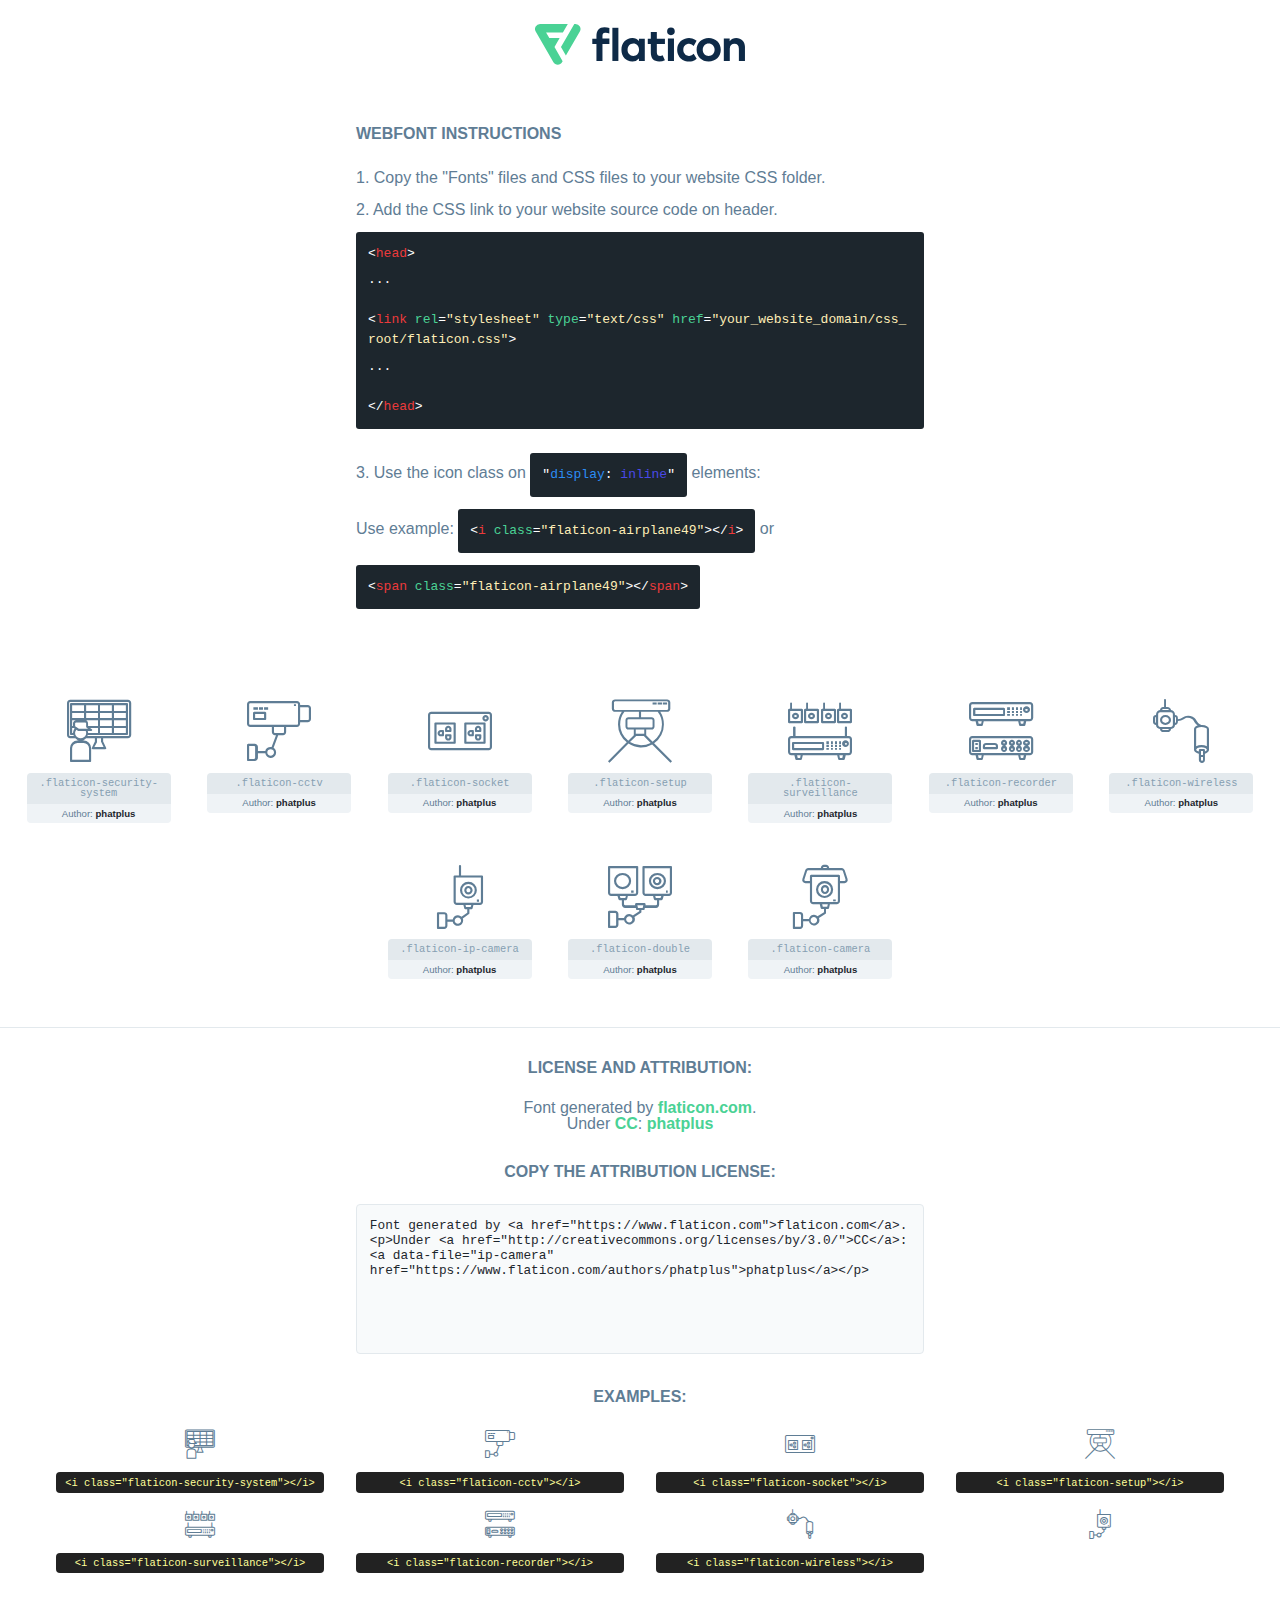
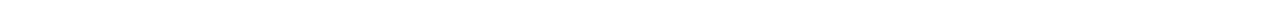
<file: flaticon.html>
<!DOCTYPE html>
<html lang="en">
<head>
    <title>Flaticon Webfont</title>
    <link rel="stylesheet" type="text/css" href="flaticon.css"/>
    <meta charset="UTF-8">
    <style>
        html, body, div, span, applet, object, iframe,
        h1, h2, h3, h4, h5, h6, p, blockquote, pre,
        a, abbr, acronym, address, big, cite, code,
        del, dfn, em, img, ins, kbd, q, s, samp,
        small, strike, strong, sub, sup, tt, var,
        b, u, i, center,
        dl, dt, dd, ol, ul, li,
        fieldset, form, label, legend,
        table, caption, tbody, tfoot, thead, tr, th, td,
        article, aside, canvas, details, embed,
        figure, figcaption, footer, header, hgroup,
        menu, nav, output, ruby, section, summary,
        time, mark, audio, video {
            margin: 0;
            padding: 0;
            border: 0;
            font-size: 100%;
            font: inherit;
            vertical-align: baseline;
        }

        /* HTML5 display-role reset for older browsers */
        article, aside, details, figcaption, figure,
        footer, header, hgroup, menu, nav, section {
            display: block;
        }

        body {
            line-height: 1;
        }

        ol, ul {
            list-style: none;
        }

        blockquote, q {
            quotes: none;
        }

        blockquote:before, blockquote:after,
        q:before, q:after {
            content: '';
            content: none;
        }

        table {
            border-collapse: collapse;
            border-spacing: 0;
        }

        body {
            font-family: Helvetica, Arial, sans-serif;
            font-size: 16px;
            color: #5f7d95;
        }

        a {
            color: #4AD295;
            font-weight: bold;
            text-decoration: none;
        }

        * {
            -moz-box-sizing: border-box;
            -webkit-box-sizing: border-box;
            box-sizing: border-box;
            margin: 0;
            padding: 0;
        }

        [class^="flaticon-"]:before, [class*=" flaticon-"]:before, [class^="flaticon-"]:after, [class*=" flaticon-"]:after {
            font-family: Flaticon;
            font-size: 30px;
            font-style: normal;
            margin-left: 20px;
            color: #333;
        }

        .wrapper {
            max-width: 600px;
            margin: auto;
            padding: 0 1em;
        }

        .title {
            margin-bottom: 24px;
            text-transform: uppercase;
            font-weight: bold;
        }

        header {
            text-align: center;
            padding: 24px;
        }

        header .logo {
            width: 210px;
            height: auto;
            border: none;
            display: inline-block;
        }

        header strong {
            font-size: 28px;
            font-weight: 500;
            vertical-align: middle;
        }

        .demo {
            margin: 2em auto;
            line-height: 1.25em;
        }

        .demo ul li {
            margin-bottom: 12px;
        }

        .demo ul li code {
            background-color: #1D262D;
            border-radius: 3px;
            padding: 12px;
            display: inline-block;
            color: #fff;
            font-family: Consolas, Monaco, Lucida Console, Liberation Mono, DejaVu Sans Mono, Bitstream Vera Sans Mono, Courier New, monospace;
            font-weight: lighter;
            margin-top: 12px;
            font-size: 13px;
            word-break: break-all;
        }

        .demo ul li code .red {
            color: #EC3A3B;
        }

        .demo ul li code .green {
            color: #4AD295;
        }

        .demo ul li code .yellow {
            color: #FFEEB6;
        }

        .demo ul li code .blue {
            color: #2C8CF4;
        }

        .demo ul li code .purple {
            color: #4949E7;
        }

        .demo ul li code .dots {
            margin-top: 0.5em;
            display: block;
        }

        #glyphs {
            border-bottom: 1px solid #E3E9ED;
            padding: 2em 0;
            text-align: center;
        }

        .glyph {
            display: inline-block;
            width: 9em;
            margin: 1em;
            text-align: center;
            vertical-align: top;
            background: #FFF;
        }

        .glyph .flaticon {
            padding: 10px;
            display: block;
            font-family: "Flaticon";
            font-size: 64px;
            line-height: 1;
        }

        .glyph .flaticon:before {
            font-size: 64px;
            color: #5f7d95;
            margin-left: 0;
        }

        .class-name {
            font-size: 0.65em;
            background-color: #E3E9ED;
            color: #869FB2;
            border-radius: 4px 4px 0 0;
            padding: 0.5em;
            font-family: Consolas, Monaco, Lucida Console, Liberation Mono, DejaVu Sans Mono, Bitstream Vera Sans Mono, Courier New, monospace;
        }

        .author-name {
            font-size: 0.6em;
            background-color: #EFF3F6;
            border-top: 0;
            border-radius: 0 0 4px 4px;
            padding: 0.5em;
        }

        .author-name a {
            color: #1D262D;
        }

        .class-name:last-child {
            font-size: 10px;
            color: #888;
        }

        .class-name:last-child a {
            font-size: 10px;
            color: #555;
        }

        .glyph > input {
            display: block;
            width: 100px;
            margin: 5px auto;
            text-align: center;
            font-size: 12px;
            cursor: text;
        }

        .glyph > input.icon-input {
            font-family: "Flaticon";
            font-size: 16px;
            margin-bottom: 10px;
        }

        .attribution .title {
            margin-top: 2em;
        }

        .attribution textarea {
            background-color: #F8FAFB;
            color: #1D262D;
            padding: 1em;
            border: none;
            box-shadow: none;
            border: 1px solid #E3E9ED;
            border-radius: 4px;
            resize: none;
            width: 100%;
            height: 150px;
            font-size: 0.8em;
            font-family: Consolas, Monaco, Lucida Console, Liberation Mono, DejaVu Sans Mono, Bitstream Vera Sans Mono, Courier New, monospace;
            -webkit-appearance: none;
        }

        .attribution textarea:hover {
            border-color: #CFD9E0;
        }

        .attribution textarea:focus {
            border-color: #4AD295;
        }

        .iconsuse {
            margin: 2em auto;
            text-align: center;
            max-width: 1200px;
        }

        .iconsuse:after {
            content: '';
            display: table;
            clear: both;
        }

        .iconsuse .image {
            float: left;
            width: 25%;
            padding: 0 1em;
        }

        .iconsuse .image p {
            margin-bottom: 1em;
        }

        .iconsuse .image span {
            display: block;
            font-size: 0.65em;
            background-color: #222;
            color: #fff;
            border-radius: 4px;
            padding: 0.5em;
            color: #FFFF99;
            margin-top: 1em;
            font-family: Consolas, Monaco, Lucida Console, Liberation Mono, DejaVu Sans Mono, Bitstream Vera Sans Mono, Courier New, monospace;
        }

        .flaticon:before {
            color: #5f7d95;
        }

        #footer {
            text-align: center;
            background-color: #1D262D;
            color: #869FB2;
            padding: 12px;
            font-size: 14px;
        }

        #footer a {
            font-weight: normal;
        }

        @media (max-width: 960px) {
            .iconsuse .image {
                width: 50%;
            }
        }

        .preview {
            width: 100px;
            display: inline-block;
            margin: 10px;
        }

        .preview .inner {
            display: inline-block;
            width: 100%;
            text-align: center;
            background: #f5f5f5;
            -webkit-border-radius: 3px 3px 0 0;
            -moz-border-radius: 3px 3px 0 0;
            border-radius: 3px 3px 0 0;
        }

        .preview .inner  {
            line-height: 85px;
            font-size: 40px;
            color: #333;
        }

        .label {
            display: inline-block;
            width: 100%;
            box-sizing: border-box;
            padding: 5px;
            font-size: 10px;
            font-family: Monaco, monospace;
            color: #666;
            white-space: nowrap;
            overflow: hidden;
            text-overflow: ellipsis;
            background: #ddd;
            -webkit-border-radius: 0 0 3px 3px;
            -moz-border-radius: 0 0 3px 3px;
            border-radius: 0 0 3px 3px;
            color: #666;
        }
    </style>
</head>
<body>
    <header>
        <a href="https://www.flaticon.com/" target="_blank" class="logo">
            <svg xmlns="http://www.w3.org/2000/svg" viewBox="0 0 394.3 76.5">
                <path d="M156.6,69.4H145.3V7.1h11.3Z" style="fill:#0e2a47"/>
                <path d="M206.2,69.4h-11V64.8a15.4,15.4,0,0,1-12.6,5.7c-11.6,0-20.3-9.5-20.3-22.1s8.8-22.1,20.3-22.1a15.4,15.4,0,0,1,12.6,5.8V27.5h11Zm-32.4-21c0,6.4,4.2,11.6,10.8,11.6s10.8-4.9,10.8-11.6-4.4-11.6-10.8-11.6S173.9,42,173.9,48.4Z"
                      style="fill:#0e2a47"/>
                <path d="M262.5,13.7a7.2,7.2,0,0,1-14.4,0,7.2,7.2,0,1,1,14.4,0ZM261,69.4H249.6v-42H261Z"
                      style="fill:#0e2a47"/>
                <path id="_Trazado_" data-name="&lt;Trazado&gt;"
                      d="M139.6,17.8a16.6,16.6,0,0,0-8-1.4c-3.2.4-4.9,2-4.9,5.9v5.1h13V37.5h-13v32H115.4v-32h-7.8v-10h7.8V22.2c0-9.9,5.2-16.3,15-16.3a23.4,23.4,0,0,1,9.3,1.8Z"
                      style="fill:#0e2a47"/>
                <path d="M235.1,60c-3.5,0-6.3-1.9-6.3-7.1V37.5H244v-10H228.8V15H217.5V27.5h-5.7v10h5.7V53.7c0,10.9,5.3,16.8,15.7,16.8A22.9,22.9,0,0,0,244,68l-4.3-9.1A12.3,12.3,0,0,1,235.1,60Z"
                      style="fill:#0e2a47"/>
                <path d="M348.9,48.4c0,12.6-9.7,22.1-22.7,22.1s-22.7-9.4-22.7-22.1,9.6-22.1,22.7-22.1S348.9,35.8,348.9,48.4Zm-33.9,0c0,6.8,4.8,11.6,11.1,11.6s11.2-4.8,11.2-11.6-4.8-11.6-11.2-11.6S315.1,41.6,315.1,48.4Z"
                      style="fill:#0e2a47"/>
                <path d="M394.3,42.7V69.4H382.9V46.3c0-6.1-3-9.4-8.2-9.4s-8.9,3.2-8.9,9.5v23H354.6v-42h11v4.9c3-4.5,7.6-6.1,12.3-6.1C387.5,26.3,394.3,33,394.3,42.7Z"
                      style="fill:#0e2a47"/>
                <path d="M298,55.7h0a12.4,12.4,0,0,1-8.2,4.2h-.9l-1.8-.2a10,10,0,0,1-7.4-5.6,13.2,13.2,0,0,1-1.2-5.8,13,13,0,0,1,1.3-5.9,10.1,10.1,0,0,1,7.5-5.5h2.4a11.7,11.7,0,0,1,8.3,4.2l5.5-9.6a19.9,19.9,0,0,0-8.1-4.3,23.4,23.4,0,0,0-6.1-.8,25.2,25.2,0,0,0-7.5,1.1,20.9,20.9,0,0,0-8,4.6,21.9,21.9,0,0,0-6.8,16.4,21.9,21.9,0,0,0,6.7,16.3,20.9,20.9,0,0,0,8,4.6,25.2,25.2,0,0,0,7.7,1.2,23.6,23.6,0,0,0,6.2-.8,20,20,0,0,0,8.1-4.4Z"
                      style="fill:#0e2a47"/>
                <path d="M46.3,26.5H26.9L20.8,16H52.4L61.6,0H9.4A9.3,9.3,0,0,0,1.3,4.7a9.3,9.3,0,0,0,0,9.4L34.6,71.8a9.4,9.4,0,0,0,16.2,0l1.1-1.9L36.6,43.3Z"
                      style="fill:#4ad295"/>
                <path d="M84.2,4.7A9.3,9.3,0,0,0,76.1,0H73.8l-25,43.3,9.2,16L84.2,14A9.3,9.3,0,0,0,84.2,4.7Z"
                      style="fill:#4ad295"/>
            </svg>
        </a>
    </header>
    <section class="demo wrapper">

        <p class="title">Webfont Instructions</p>

        <ul>
            <li>
                <span class="num">1. </span>Copy the "Fonts" files and CSS files to your website CSS folder.
            </li>
            <li>
                <span class="num">2. </span>Add the CSS link to your website source code on header.
                <code class="big">
                    &lt;<span class="red">head</span>&gt;
                    <br/><span class="dots">...</span>
                    <br/>&lt;<span class="red">link</span> <span class="green">rel</span>=<span
                        class="yellow">"stylesheet"</span> <span class="green">type</span>=<span
                        class="yellow">"text/css"</span> <span class="green">href</span>=<span class="yellow">"your_website_domain/css_root/flaticon.css"</span>&gt;
                    <br/><span class="dots">...</span>
                    <br/>&lt;/<span class="red">head</span>&gt;
                </code>
            </li>

            <li>
                <p>
                    <span class="num">3. </span>Use the icon class on <code>"<span class="blue">display</span>:<span
                        class="purple"> inline</span>"</code> elements:
                    <br/>
                    Use example: <code>&lt;<span class="red">i</span> <span class="green">class</span>=<span class="yellow">&quot;flaticon-airplane49&quot;</span>&gt;&lt;/<span
                        class="red">i</span>&gt;</code> or <code>&lt;<span class="red">span</span> <span
                        class="green">class</span>=<span class="yellow">&quot;flaticon-airplane49&quot;</span>&gt;&lt;/<span
                        class="red">span</span>&gt;</code>
            </li>
        </ul>

    </section>
    <section id="glyphs">
            <div class="glyph">
                <i class="flaticon flaticon-security-system"></i>
                <div class="class-name">.flaticon-security-system</div>
                <div class="author-name">Author: <a data-file="security-system" href="https://www.flaticon.com/authors/phatplus">phatplus</a> </div>
            </div>

            <div class="glyph">
                <i class="flaticon flaticon-cctv"></i>
                <div class="class-name">.flaticon-cctv</div>
                <div class="author-name">Author: <a data-file="cctv" href="https://www.flaticon.com/authors/phatplus">phatplus</a> </div>
            </div>

            <div class="glyph">
                <i class="flaticon flaticon-socket"></i>
                <div class="class-name">.flaticon-socket</div>
                <div class="author-name">Author: <a data-file="socket" href="https://www.flaticon.com/authors/phatplus">phatplus</a> </div>
            </div>

            <div class="glyph">
                <i class="flaticon flaticon-setup"></i>
                <div class="class-name">.flaticon-setup</div>
                <div class="author-name">Author: <a data-file="setup" href="https://www.flaticon.com/authors/phatplus">phatplus</a> </div>
            </div>

            <div class="glyph">
                <i class="flaticon flaticon-surveillance"></i>
                <div class="class-name">.flaticon-surveillance</div>
                <div class="author-name">Author: <a data-file="surveillance" href="https://www.flaticon.com/authors/phatplus">phatplus</a> </div>
            </div>

            <div class="glyph">
                <i class="flaticon flaticon-recorder"></i>
                <div class="class-name">.flaticon-recorder</div>
                <div class="author-name">Author: <a data-file="recorder" href="https://www.flaticon.com/authors/phatplus">phatplus</a> </div>
            </div>

            <div class="glyph">
                <i class="flaticon flaticon-wireless"></i>
                <div class="class-name">.flaticon-wireless</div>
                <div class="author-name">Author: <a data-file="wireless" href="https://www.flaticon.com/authors/phatplus">phatplus</a> </div>
            </div>

            <div class="glyph">
                <i class="flaticon flaticon-ip-camera"></i>
                <div class="class-name">.flaticon-ip-camera</div>
                <div class="author-name">Author: <a data-file="ip-camera" href="https://www.flaticon.com/authors/phatplus">phatplus</a> </div>
            </div>

            <div class="glyph">
                <i class="flaticon flaticon-double"></i>
                <div class="class-name">.flaticon-double</div>
                <div class="author-name">Author: <a data-file="double" href="https://www.flaticon.com/authors/phatplus">phatplus</a> </div>
            </div>

            <div class="glyph">
                <i class="flaticon flaticon-camera"></i>
                <div class="class-name">.flaticon-camera</div>
                <div class="author-name">Author: <a data-file="camera" href="https://www.flaticon.com/authors/phatplus">phatplus</a> </div>
            </div>

    </section>

    <section class="attribution wrapper"   style="text-align:center;">

        <div class="title">License and attribution:</div><div class="attrDiv">Font generated by <a href="https://www.flaticon.com">flaticon.com</a>. <div><p>Under <a href="http://creativecommons.org/licenses/by/3.0/">CC</a>: <a data-file="ip-camera" href="https://www.flaticon.com/authors/phatplus">phatplus</a></p>  </div>
        </div>
        <div class="title">Copy the Attribution License:</div>

        <textarea onclick="this.focus();this.select();">Font generated by &lt;a href=&quot;https://www.flaticon.com&quot;&gt;flaticon.com&lt;/a&gt;. <p>Under <a href="http://creativecommons.org/licenses/by/3.0/">CC</a>: <a data-file="ip-camera" href="https://www.flaticon.com/authors/phatplus">phatplus</a></p> 
        </textarea>

    </section>

    <section class="iconsuse">

        <div class="title">Examples:</div>
            <div class="image">
                <p>
                    <i class="flaticon flaticon-security-system"></i>
                    <span>&lt;i class=&quot;flaticon-security-system&quot;&gt;&lt;/i&gt;</span>
                </p>
            </div>
            <div class="image">
                <p>
                    <i class="flaticon flaticon-cctv"></i>
                    <span>&lt;i class=&quot;flaticon-cctv&quot;&gt;&lt;/i&gt;</span>
                </p>
            </div>
            <div class="image">
                <p>
                    <i class="flaticon flaticon-socket"></i>
                    <span>&lt;i class=&quot;flaticon-socket&quot;&gt;&lt;/i&gt;</span>
                </p>
            </div>
            <div class="image">
                <p>
                    <i class="flaticon flaticon-setup"></i>
                    <span>&lt;i class=&quot;flaticon-setup&quot;&gt;&lt;/i&gt;</span>
                </p>
            </div>
            <div class="image">
                <p>
                    <i class="flaticon flaticon-surveillance"></i>
                    <span>&lt;i class=&quot;flaticon-surveillance&quot;&gt;&lt;/i&gt;</span>
                </p>
            </div>
            <div class="image">
                <p>
                    <i class="flaticon flaticon-recorder"></i>
                    <span>&lt;i class=&quot;flaticon-recorder&quot;&gt;&lt;/i&gt;</span>
                </p>
            </div>
            <div class="image">
                <p>
                    <i class="flaticon flaticon-wireless"></i>
                    <span>&lt;i class=&quot;flaticon-wireless&quot;&gt;&lt;/i&gt;</span>
                </p>
            </div>
            <div class="image">
                <p>
                    <i class="flaticon flaticon-ip-camera"></i>
</file>
<file: flaticon.css>
@font-face {
    font-family: "flaticon";
    src: url("./flaticon.ttf?7ecca773380623aac2649a7edcc0a3f2") format("truetype"),
url("./flaticon.woff?7ecca773380623aac2649a7edcc0a3f2") format("woff"),
url("./flaticon.woff2?7ecca773380623aac2649a7edcc0a3f2") format("woff2"),
url("./flaticon.eot?7ecca773380623aac2649a7edcc0a3f2#iefix") format("embedded-opentype"),
url("./flaticon.svg?7ecca773380623aac2649a7edcc0a3f2#flaticon") format("svg");
}

i[class^="flaticon-"]:before, i[class*=" flaticon-"]:before {
    font-family: flaticon !important;
    font-style: normal;
    font-weight: normal !important;
    font-variant: normal;
    text-transform: none;
    line-height: 1;
    -webkit-font-smoothing: antialiased;
    -moz-osx-font-smoothing: grayscale;
}

.flaticon-security-system:before {
    content: "\f101";
}
.flaticon-cctv:before {
    content: "\f102";
}
.flaticon-socket:before {
    content: "\f103";
}
.flaticon-setup:before {
    content: "\f104";
}
.flaticon-surveillance:before {
    content: "\f105";
}
.flaticon-recorder:before {
    content: "\f106";
}
.flaticon-wireless:before {
    content: "\f107";
}
.flaticon-ip-camera:before {
    content: "\f108";
}
.flaticon-double:before {
    content: "\f109";
}
.flaticon-camera:before {
    content: "\f10a";
}
</file>
